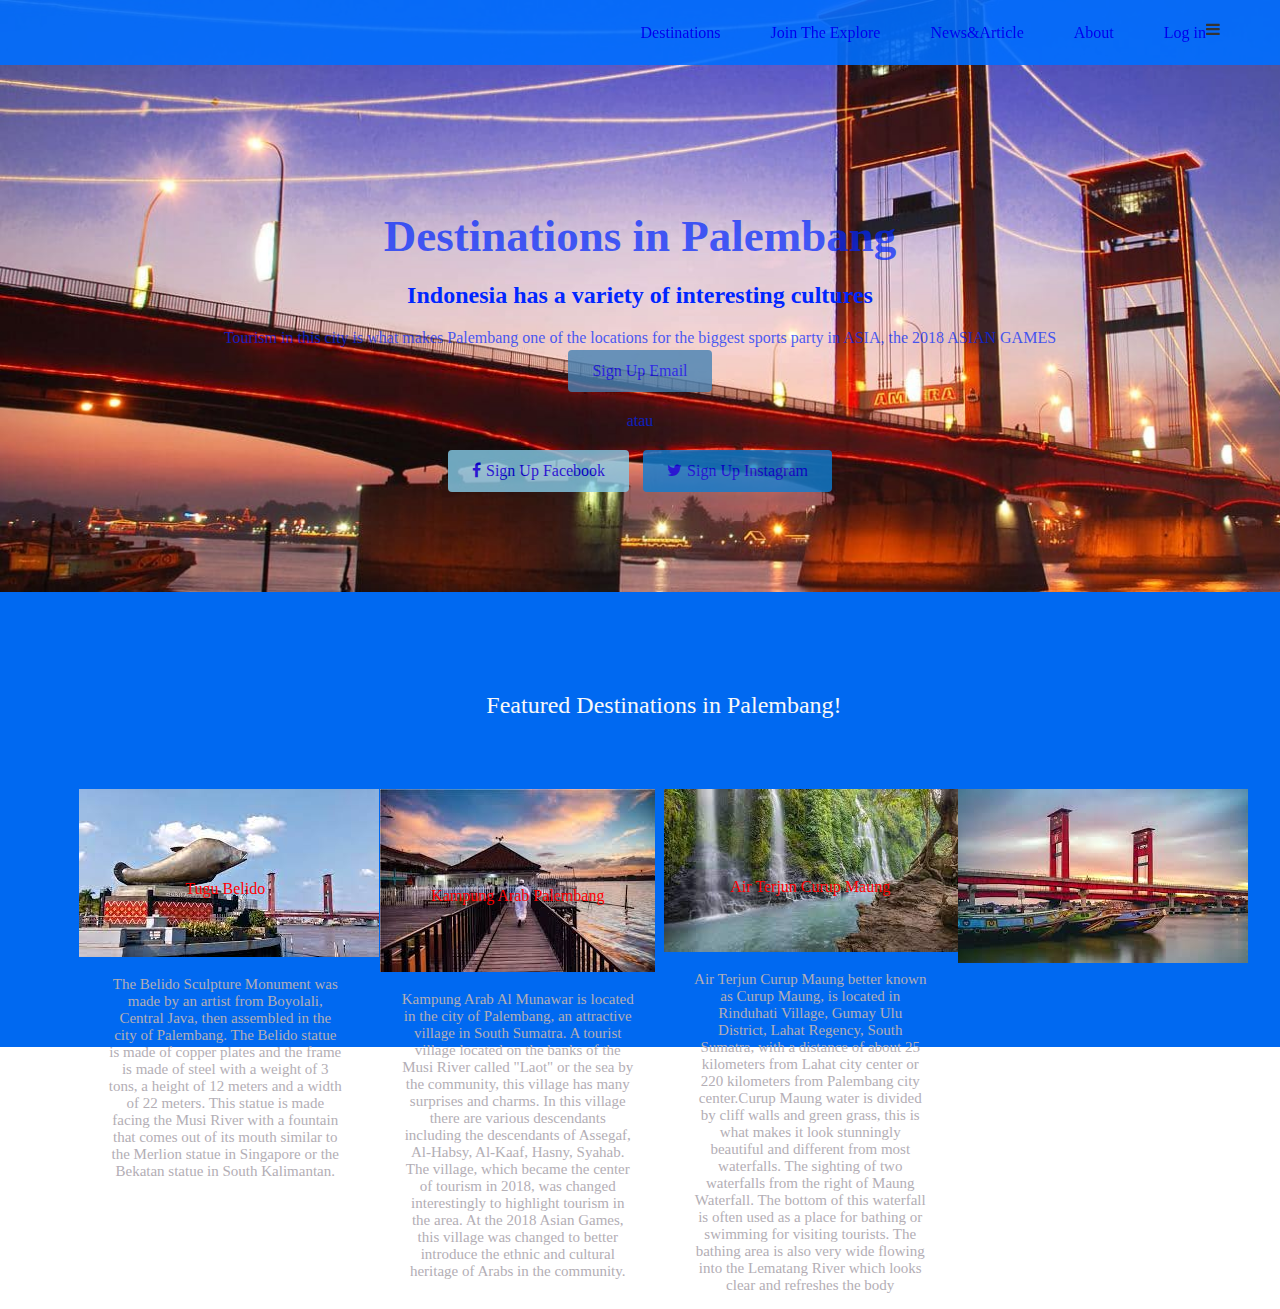
<file: index.html>
<!DOCTYPE html>
<html>
  <head>
    <meta charset="utf-8">
    <meta name="viewport" content="width=device-width, initial-scale=1.0">
    <title>Destinations in Palembang</title>
    <link rel="stylesheet" href="stylesheet.css">
    <link rel="stylesheet" href="responsive.css">
    <link rel="stylesheet" href="//maxcdn.bootstrapcdn.com/font-awesome/4.5.0/css/font-awesome.min.css">
  </head>
  <body>
    <header>
      <div class="container">
        <div class="header-left">
        </div>
        <!-- Tambahkan ikon menu disini -->
        <span class="fa fa-bars menu-icon"></span>
        <div class="header-right">
          <a href="#">Destinations</a></li>
          <a href="#">Join The Explore</a></li>
          <a href="#">News&Article</a></li>
          <a href="#">About</a></li>
      </ul>
          <a href="#" class="login">Log in</a>
        </div>
      </div>
    </header>
     <div class="top-wrapper">
      <div class="container">
        <h1>Destinations in Palembang</h1>
        <h2>Indonesia has a variety of interesting cultures</h2>
        <p>Tourism in this city is what makes Palembang one of the locations for the biggest sports party in ASIA, the 2018 ASIAN GAMES</p>
        <div class="btn-wrapper">
          <a href="#" class="btn signup">Sign Up Email</a>
          <p>atau</p>
          <a href="#" class="btn facebook"><span class="fa fa-facebook"></span>Sign Up Facebook</a>
          <a href="#" class="btn twitter"><span class="fa fa-twitter"></span>Sign Up Instagram</a>
        </div>
      </div>
    </div>
    <div class="lesson-wrapper">
      <div class="container">
        <div class="heading">
          <h2>Featured Destinations in Palembang!</h2>
        </div>
        <div class="lessons">
          <div class="lesson">
            <div class="lesson-icon">
              <img src="Tugu Belido.jpg">
               <p>Tugu Belido</p>
            </div>
             <p class="text-contents">The Belido Sculpture Monument was made by an artist from Boyolali, Central Java, then assembled in the city of Palembang. The Belido statue is made of copper plates and the frame is made of steel with a weight of 3 tons, a height of 12 meters and a width of 22 meters. This statue is made facing the Musi River with a fountain that comes out of its mouth similar to the Merlion statue in Singapore or the Bekatan statue in South Kalimantan.</p>
          </div>
          <div class="lesson">
            <div class="lesson-icon">
              <img src="Kampung Arab Palembang.jpg">
              <p>Kampung Arab Palembang</p>
            </div>
            <p class="text-contents">Kampung Arab Al Munawar is located in the city of Palembang, an attractive village in South Sumatra. A tourist village located on the banks of the Musi River called "Laot" or the sea by the community, this village has many surprises and charms. In this village there are various descendants including the descendants of Assegaf, Al-Habsy, Al-Kaaf, Hasny, Syahab. The village, which became the center of tourism in 2018, was changed interestingly to highlight tourism in the area. At the 2018 Asian Games, this village was changed to better introduce the ethnic and cultural heritage of Arabs in the community.</p>
            </div>
            <div class="lesson">
              <div class="lesson-icon">
                <img src="air terjun curup maung.jpg">
                <p>Air Terjun Curup Maung</p>
            </div>
            <p class="text-contents">Air Terjun Curup Maung better known as Curup Maung, is located in Rinduhati Village, Gumay Ulu District, Lahat Regency, South Sumatra, with a distance of about 25 kilometers from Lahat city center or 220 kilometers from Palembang city center.Curup Maung water is divided by cliff walls and green grass, this is what makes it look stunningly beautiful and different from most waterfalls. The sighting of two waterfalls from the right of Maung Waterfall. The bottom of this waterfall is often used as a place for bathing or swimming for visiting tourists. The bathing area is also very wide flowing into the Lematang River which looks clear and refreshes the body</p>
            </div
            <div class="lesson">
              <div class="lesson-icon">
                <img src="Jembatan Ampera.jpg">
            </div>
          </footer>
        </body>
      </html>
</file>
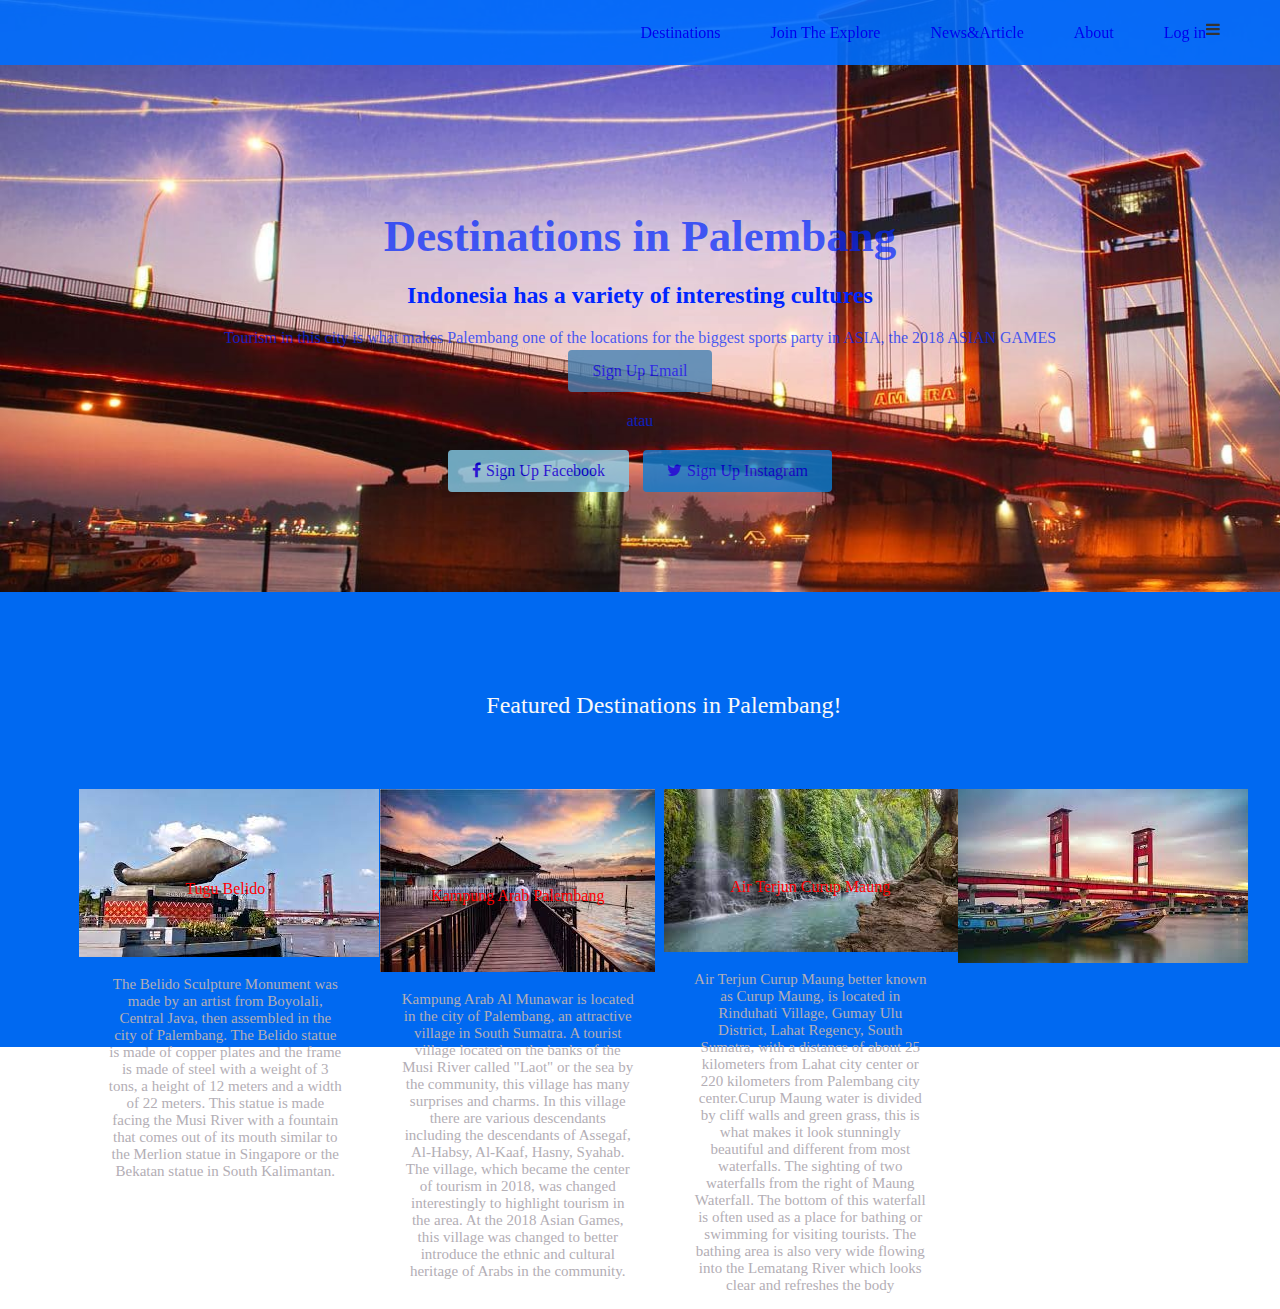
<file: widya Lestari.html>
<!DOCTYPE html>
<html>
  <head>
    <meta charset="utf-8">
    <meta name="viewport" content="width=device-width, initial-scale=1.0">
    <title>Destinations in Palembang</title>
    <link rel="stylesheet" href="stylesheet.css">
    <link rel="stylesheet" href="responsive.css">
    <link rel="stylesheet" href="//maxcdn.bootstrapcdn.com/font-awesome/4.5.0/css/font-awesome.min.css">
  </head>
  <body>
    <header>
      <div class="container">
        <div class="header-left">
        </div>
        <!-- Tambahkan ikon menu disini -->
        <span class="fa fa-bars menu-icon"></span>
        <div class="header-right">
          <a href="#">Destinations</a></li>
          <a href="#">Join The Explore</a></li>
          <a href="#">News&Article</a></li>
          <a href="#">About</a></li>
      </ul>
          <a href="#" class="login">Log in</a>
        </div>
      </div>
    </header>
     <div class="top-wrapper">
      <div class="container">
        <h1>Destinations in Palembang</h1>
        <h2>Indonesia has a variety of interesting cultures</h2>
        <p>Tourism in this city is what makes Palembang one of the locations for the biggest sports party in ASIA, the 2018 ASIAN GAMES</p>
        <div class="btn-wrapper">
          <a href="#" class="btn signup">Sign Up Email</a>
          <p>atau</p>
          <a href="#" class="btn facebook"><span class="fa fa-facebook"></span>Sign Up Facebook</a>
          <a href="#" class="btn twitter"><span class="fa fa-twitter"></span>Sign Up Instagram</a>
        </div>
      </div>
    </div>
    <div class="lesson-wrapper">
      <div class="container">
        <div class="heading">
          <h2>Featured Destinations in Palembang!</h2>
        </div>
        <div class="lessons">
          <div class="lesson">
            <div class="lesson-icon">
              <img src="Tugu Belido.jpg">
               <p>Tugu Belido</p>
            </div>
             <p class="text-contents">The Belido Sculpture Monument was made by an artist from Boyolali, Central Java, then assembled in the city of Palembang. The Belido statue is made of copper plates and the frame is made of steel with a weight of 3 tons, a height of 12 meters and a width of 22 meters. This statue is made facing the Musi River with a fountain that comes out of its mouth similar to the Merlion statue in Singapore or the Bekatan statue in South Kalimantan.</p>
          </div>
          <div class="lesson">
            <div class="lesson-icon">
              <img src="Kampung Arab Palembang.jpg">
              <p>Kampung Arab Palembang</p>
            </div>
            <p class="text-contents">Kampung Arab Al Munawar is located in the city of Palembang, an attractive village in South Sumatra. A tourist village located on the banks of the Musi River called "Laot" or the sea by the community, this village has many surprises and charms. In this village there are various descendants including the descendants of Assegaf, Al-Habsy, Al-Kaaf, Hasny, Syahab. The village, which became the center of tourism in 2018, was changed interestingly to highlight tourism in the area. At the 2018 Asian Games, this village was changed to better introduce the ethnic and cultural heritage of Arabs in the community.</p>
            </div>
            <div class="lesson">
              <div class="lesson-icon">
                <img src="air terjun curup maung.jpg">
                <p>Air Terjun Curup Maung</p>
            </div>
            <p class="text-contents">Air Terjun Curup Maung better known as Curup Maung, is located in Rinduhati Village, Gumay Ulu District, Lahat Regency, South Sumatra, with a distance of about 25 kilometers from Lahat city center or 220 kilometers from Palembang city center.Curup Maung water is divided by cliff walls and green grass, this is what makes it look stunningly beautiful and different from most waterfalls. The sighting of two waterfalls from the right of Maung Waterfall. The bottom of this waterfall is often used as a place for bathing or swimming for visiting tourists. The bathing area is also very wide flowing into the Lematang River which looks clear and refreshes the body</p>
            </div
            <div class="lesson">
              <div class="lesson-icon">
                <img src="Jembatan Ampera.jpg">
            </div>
          </footer>
        </body>
      </html>
</file>
<file: stylesheet.css>
body {
  margin: 0;
  font-family: "Lucida Grande";
}

a {
  text-decoration: none;
}

body {
  margin: 0;
  font-family: "Lucida Grande";
  font: 100px, Arial bold,sans-serif;
  background-color: rgb(255, 255, 255);
  color: #333
}

}
a {
  text-decoration: none;
}

.clear {
  clear: left;
}

.container {
  width: 1170px;
  padding: 0 15px;
  margin: 0 auto;
}

.top-wrapper {
  padding: 180px 0 100px 0;
  background-image: url(wisatapalembang.jpg.jpg);
  background-size: cover;
  color: rgb(0, 38, 255);
  text-align: center;
}

.top-wrapper h1 {
  opacity: 0.7;
  font-size: 45px;
  color: rgb(249, 249, 253)
  letter-spacing: 5px;
  margin-bottom: 10px;
}

.top-wrapper p {
  opacity: 0.7;
  margin-bottom: 3px;
}
}

.btn-wrapper {
  text-align: center;
  margin: 40px 0;
}

.btn-wrapper p {
  margin: 20px 0;
}

.signup {
  background-color: steelblue;
}

.facebook {
  background-color: skyblue;
  margin-right: 10px;
}

.twitter {
  background-color: #0e7ed3;
}

.btn {
  padding: 12px 24px;
  display: inline-block;
  opacity: 0.8;
  border-radius: 4px;
  text-align: center;
}

.btn:hover {
  opacity: 1;
}

.fa {
  margin-right: 5px;
}

header {
  height: 65px;
  width: 100%;
  background-color: rgba(0, 110, 255, 0.9);
  position :fixed;
  top: 0;
  z-index: 10;
}

.logo {
  width: 124px;
  margin-top: 20px;
}

.header-left {
  float: left;
}

.header-right {
  float: right;
  margin-right: -25px;
}

.header-right a {
  line-height: 65px;
  padding: 0 25px;
  display: block;
  float: left;
  transition: all 0.5s;
}

.header-right a:hover {
  background-color: rgba(0, 89, 255, 0.904);
}

/* Tambahkan CSS untuk menu-icon */
.menu-icon {
  float: right;
  font-size: 25px;
  padding: 21px 0;
  /* Gantikan property display ke none */
  display: none;
}

.lesson-wrapper {
  padding-bottom: 80px;
  padding-left: 5%;
  padding-right: 5%;
  background-color: #0069f1;
  text-align: center;
}

.heading {
  padding-top: 80px;
  padding-bottom: 50px;
  color: #f8f8f8;
}

.heading h2 {
  font-weight: normal;
}

.lesson {
  float: left;
  width: 25%;
}

.lesson-icon {
  position: relative;
}

.lesson-icon p {
  position: absolute;
  top: 44%;
  width: 100%;
  color: rgb(255, 0, 0);
}

.text-contents {
  width: 80%;
  display: inline-block;
  margin-top: 15px;
  font-size: 15px;
  color: #b3aeb5;
}

.heading h3 {
  font-weight: normal;
}

.message-wrapper {
  border-bottom: 1px solid #eee;
  padding-bottom: 80px;
  text-align: center;
}

.message {
  padding: 15px 40px;
  background-color: #5dca88;
  cursor: pointer;
  box-shadow: 0 7px #1a7940;
}

.message:active {
  position: relative;
  top: 7px;
  box-shadow: none;
}

footer img {
  width: 125px;
}

footer p {
  color: #b3aeb5;
  font-size: 12px;
}

footer {
  padding-top: 30px;
  padding-bottom: 20px;
</file>
<file: responsive.css>
/* Untuk Tablet */
@media all and (max-width: 1000px) {
    .lesson {
      width: 50%;
      margin-bottom: 50px;
    }
    
    .top-wrapper h1 {
      font-size: 32px;
    }
    
    .heading h2 {
      font-size: 20px;
    }
  }
  
  /* Untuk Smartphone */
  @media all and (max-width: 670px) {
    .lesson {
      width: 100%;
    }
    
    footer {
      text-align: center;
    }
    
    .btn {
      width: 100%;
    }
    
    .facebook {
      margin-bottom: 10px;
    }
    
    .top-wrapper {
      text-align: left;
    }
    
    /* Tambahkan CSS untuk header-right */
    .header-right {
      display: none;
    }
    
    /* Tambahkan CSS untuk menu-icon */
    .menu-icon {
      display: block;
    }
    
    .top-wrapper h1 {
      font-size: 24px;
      line-height: 36px;
    }
    
    .top-wrapper p {
      font-size: 14px;
      line-height: 20px;
    }
  }/* Untuk Tablet */
@media all and (max-width: 1000px) {
    .lesson {
      width: 50%;
      margin-bottom: 50px;
    }
    
    .top-wrapper h1 {
      font-size: 32px;
    }
    
    .heading h2 {
      font-size: 20px;
    }
  }
  
  /* Untuk Smartphone */
  @media all and (max-width: 670px) {
    .lesson {
      width: 100%;
    }
    
    footer {
      text-align: center;
    }
    
    .btn {
      width: 100%;
    }
    
    .facebook {
      margin-bottom: 10px;
    }
    
    .top-wrapper {
      text-align: left;
    }
    
    /* Tambahkan CSS untuk header-right */
    .header-right {
      display: none;
    }
    
    /* Tambahkan CSS untuk menu-icon */
    .menu-icon {
      display: block;
    }
    
    .top-wrapper h1 {
      font-size: 24px;
      line-height: 36px;
    }
    
    .top-wrapper p {
      font-size: 14px;
      line-height: 20px;
    }
</file>
